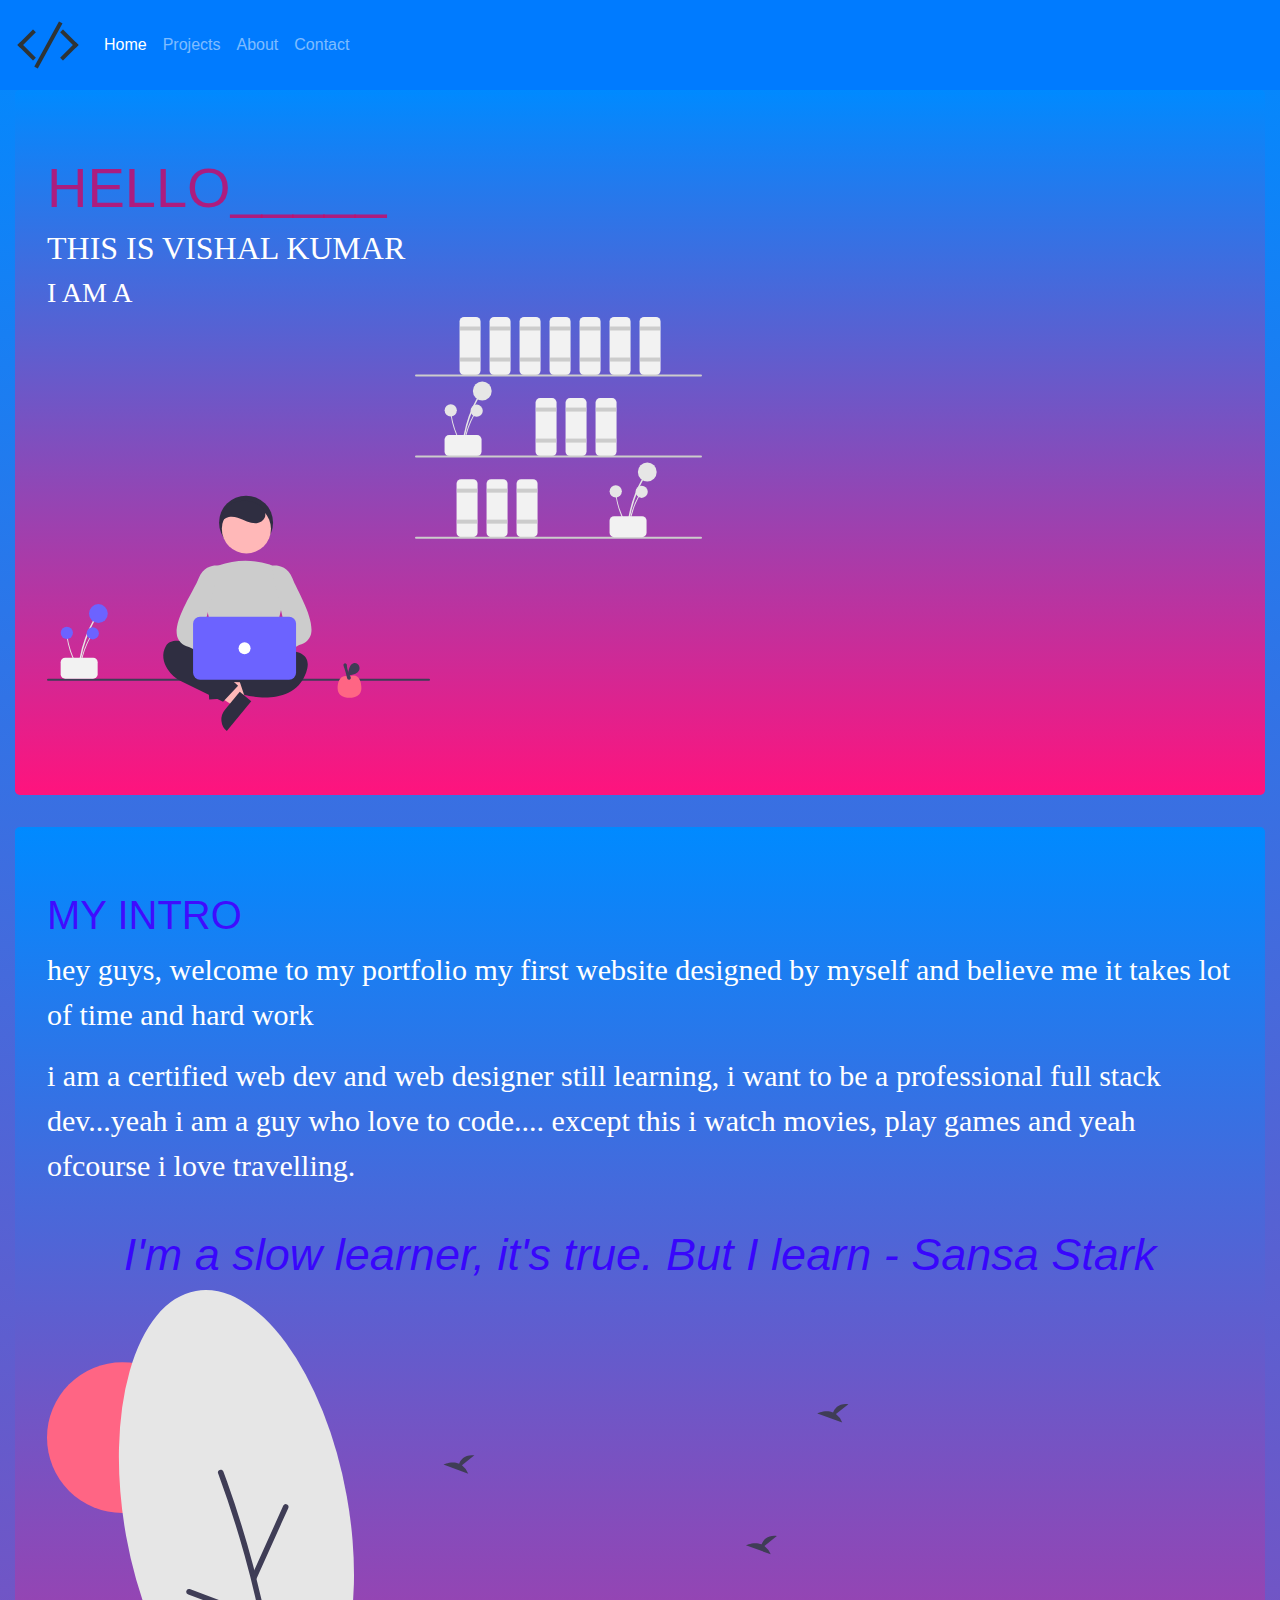
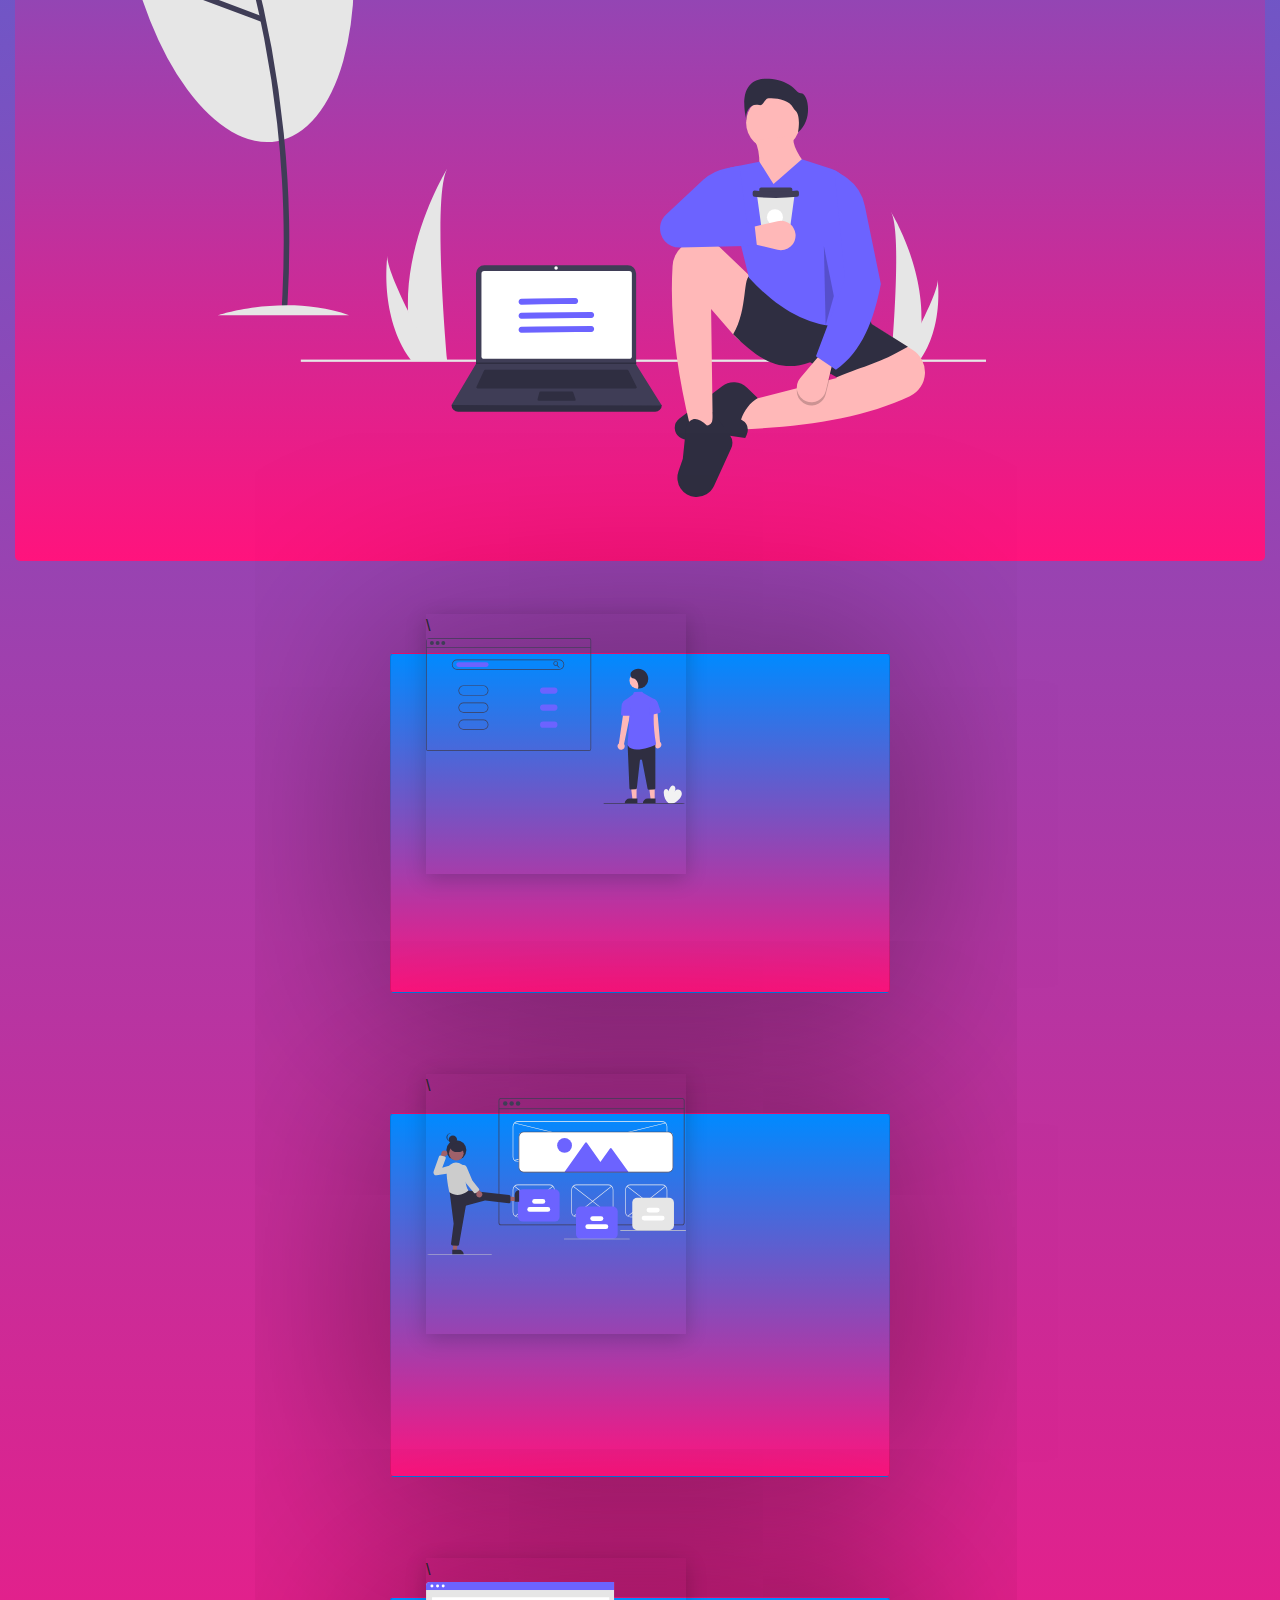
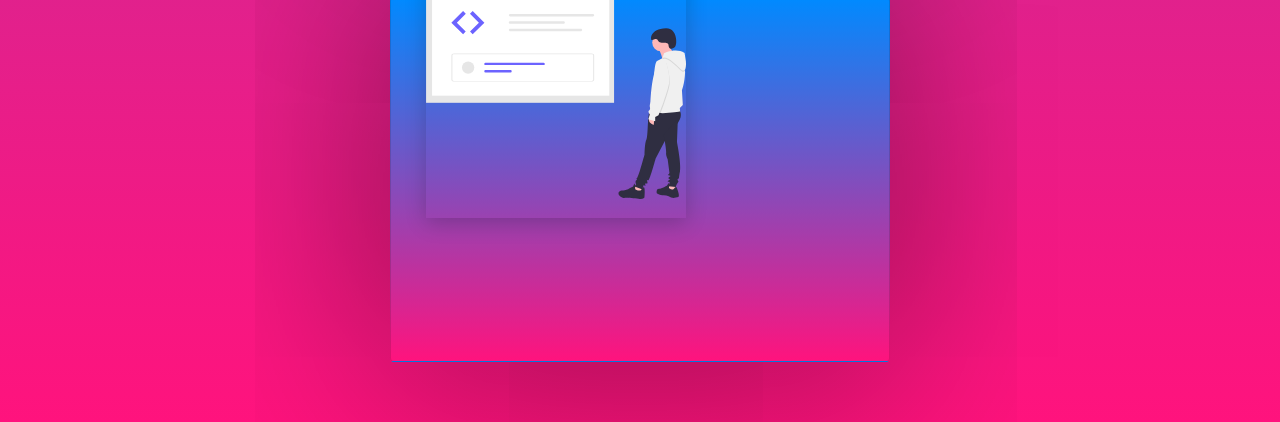
<file: index.html>
<!doctype html>
<html lang="en">

<head>
  <!-- Required meta tags -->
  <meta charset="utf-8">
  <meta name="viewport" content="width=device-width, initial-scale=1, shrink-to-fit=no">

  <!-- Bootstrap CSS -->
  <link rel="stylesheet" href="https://stackpath.bootstrapcdn.com/bootstrap/4.5.2/css/bootstrap.min.css"
    integrity="sha384-JcKb8q3iqJ61gNV9KGb8thSsNjpSL0n8PARn9HuZOnIxN0hoP+VmmDGMN5t9UJ0Z" crossorigin="anonymous">

  <link rel="stylesheet" href="./CSS/style.css">

  <title>PORTFOLIO</title>
</head>

<body>
  <nav class="navbar navbar-expand-lg navbar-dark bg-primary">
    <a class="navbar-brand" href="/"><img src="./Images/iconfinder_code_1167978.png" alt=""></a>
    <button class="navbar-toggler" type="button" data-toggle="collapse" data-target="#navbarNav"
      aria-controls="navbarNav" aria-expanded="false" aria-label="Toggle navigation">
      <span class="navbar-toggler-icon"></span>
    </button>
    <div class="collapse navbar-collapse" id="navbarNav">
      <ul class="navbar-nav">
        <li class="nav-item active">
          <a class="nav-link" href="/PORTFOLIO">Home <span class="sr-only">(current)</span></a>
        </li>
        <li class="nav-item">
          <a class="nav-link" href="/PORTFOLIO/projects.html">Projects</a>
        </li>
        <li class="nav-item">
          <a class="nav-link" href="/PORTFOLIO/about.html">About</a>
        </li>
        <li class="nav-item">
          <a class="nav-link" href="/PORTFOLIO/contact.html">Contact</a>
        </li>

      </ul>
    </div>
  </nav>

  <div class="container-fluid">
    <div class="jumbotron">
      <h1 class="display-4">HELLO_____<br></h1>
      <h2 class="display-5">THIS IS VISHAL KUMAR</h2>
      <h3>I AM A <span class="change_content"> </span></h3>
      <img src="./Images/undraw_Freelancer_re_irh4.svg" alt="">
    </div>

    <div class="jumbotron">
      <h1 class="display-6">MY INTRO<br></h1>
      <p class="myself">hey guys, welcome to my portfolio my first website designed by myself and believe me it takes
        lot of time and hard work </p>
      <p class="myself">i am a certified web dev and web designer still learning, i want to be a professional full stack
        dev...yeah i
        am a guy who love to code....
        except this i watch movies, play games and yeah ofcourse i love travelling.</p><br>

      <h1 class="quote">I'm a slow learner, it's true. But I learn - Sansa Stark</h1>
      <img src="./Images/undraw_working_from_anywhere_ub67.svg" alt="">
    </div>

    <div class="container">
      <div class="card">
        <div class="imgBx">\
          <img src="./Images/undraw_Domain_names_re_0uun.svg">
        </div>
        <div class="content">
          <h2>Web Developer</h2>
          <p>A web developer or programmer is someone who takes a web design - which has been created by either a client or a design team - and turns it into a website. 
            They do this by writing lines and lines of complicated code, using a variety of languages</p>
        </div>
      </div>
    </div>
    <div class="container">
      <div class="card">
        <div class="imgBx">\
          <img src="./Images/undraw_Landing_page_re_6xev.svg">
        </div>
        <div class="content">
          <h2>Web Designer</h2>
          <p>As a web designer, you'll plan, create and code web pages, using both technical and non-technical skills to produce websites that fit your customers' requirements. 
            Being involved in the technical and graphical aspects of pages, you'll determine not only the look of the website but how it works as well</p>
        </div>
      </div>
    </div>
    <div class="container">
      <div class="card">
        <div class="imgBx">\
          <img src="./Images/undraw_code_inspection_bdl7.svg">
        </div>
        <div class="content">
          <h2>Full Stack</h2>
          <p>A full stack web developer is a person who can develop both client and server software. 
            In addition to mastering HTML and CSS, he/she also knows how to: Program a browser (like using JavaScript, jQuery, Angular, or Vue) Program a server (like using PHP, ASP, Python, or Node)</p>
        </div>
      </div>
    </div>



  <!-- Optional JavaScript -->
  <!-- jQuery first, then Popper.js, then Bootstrap JS -->
  <script src="https://code.jquery.com/jquery-3.5.1.slim.min.js"
    integrity="sha384-DfXdz2htPH0lsSSs5nCTpuj/zy4C+OGpamoFVy38MVBnE+IbbVYUew+OrCXaRkfj"
    crossorigin="anonymous"></script>
  <script src="https://cdn.jsdelivr.net/npm/popper.js@1.16.1/dist/umd/popper.min.js"
    integrity="sha384-9/reFTGAW83EW2RDu2S0VKaIzap3H66lZH81PoYlFhbGU+6BZp6G7niu735Sk7lN"
    crossorigin="anonymous"></script>
  <script src="https://stackpath.bootstrapcdn.com/bootstrap/4.5.2/js/bootstrap.min.js"
    integrity="sha384-B4gt1jrGC7Jh4AgTPSdUtOBvfO8shuf57BaghqFfPlYxofvL8/KUEfYiJOMMV+rV"
    crossorigin="anonymous"></script>
</body>

</html>
</file>
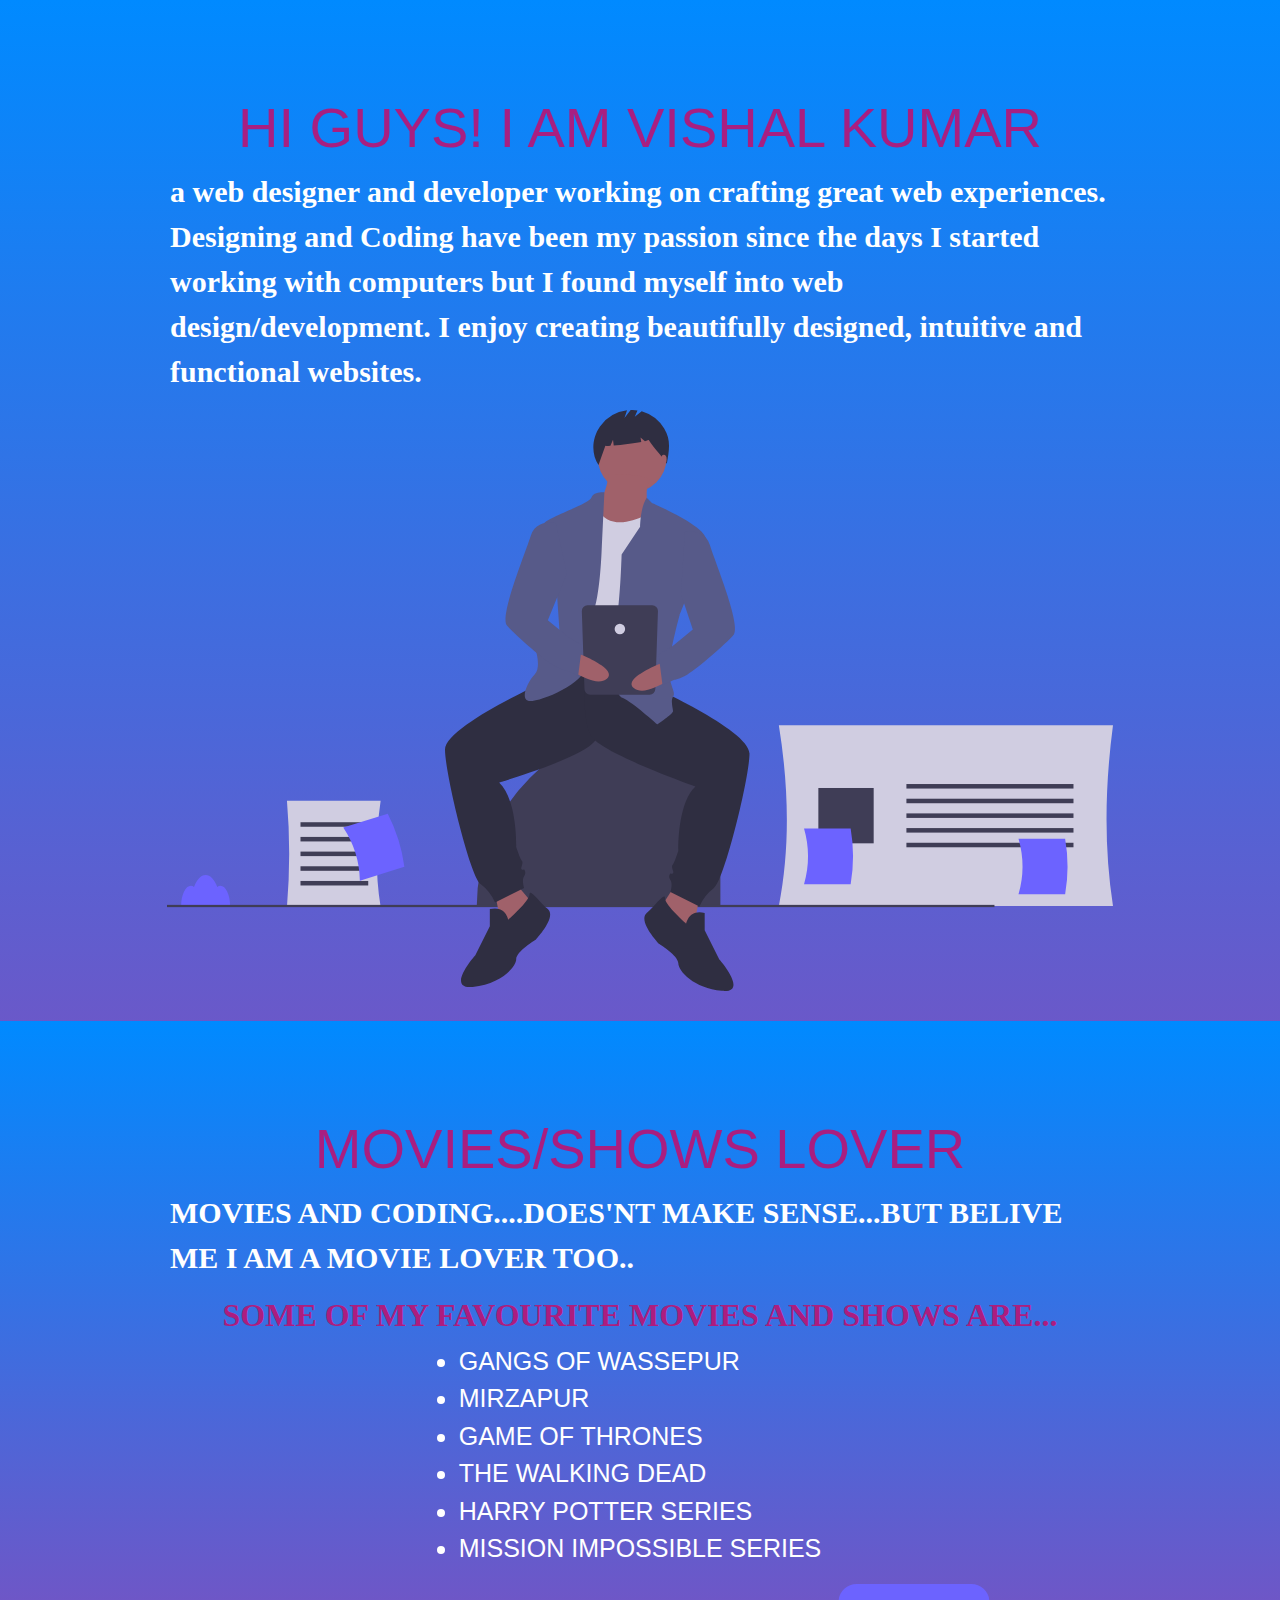
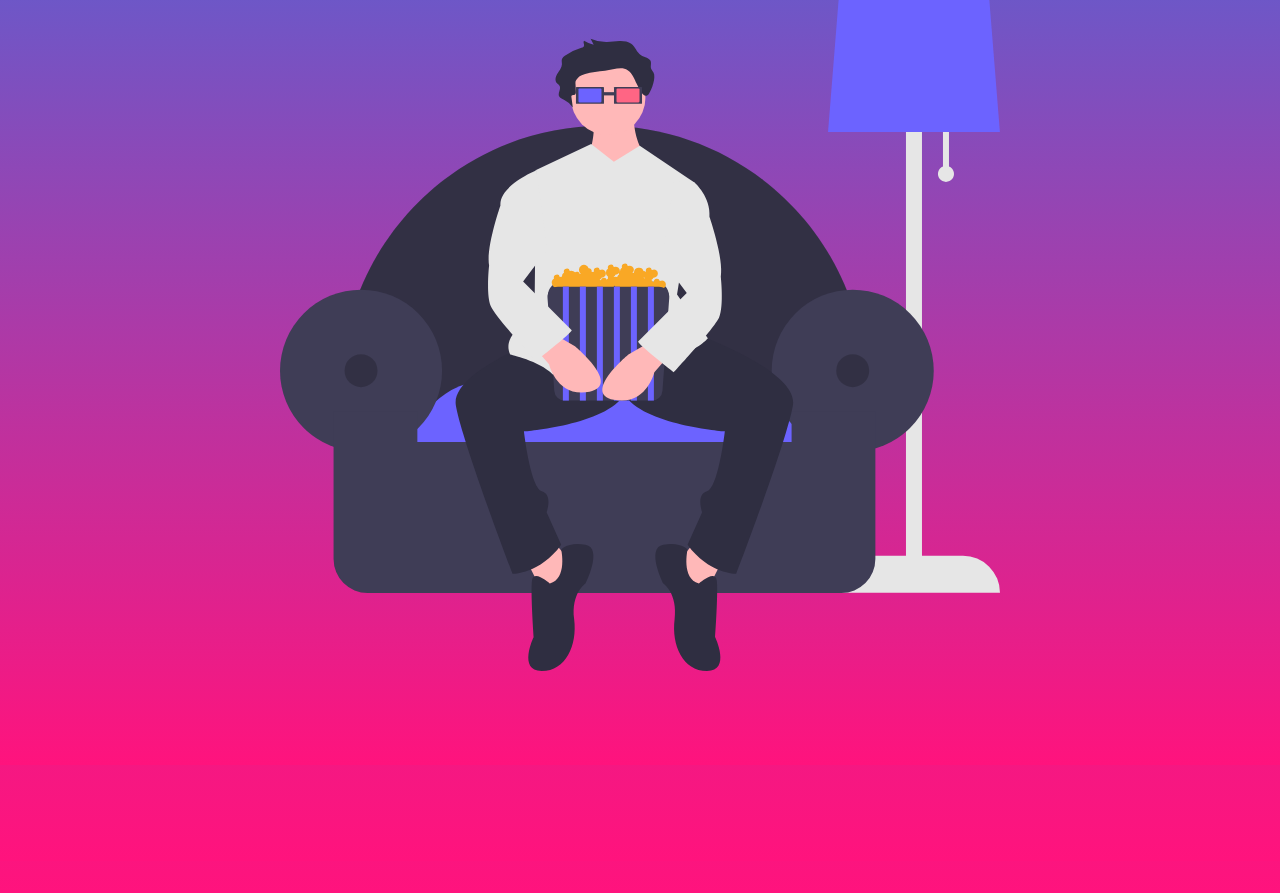
<file: about.html>
<!doctype html>
<html lang="en">
  <head>
    <!-- Required meta tags -->
    <meta charset="utf-8">
    <meta name="viewport" content="width=device-width, initial-scale=1, shrink-to-fit=no">

    <!-- Bootstrap CSS -->
    <link rel="stylesheet" href="https://stackpath.bootstrapcdn.com/bootstrap/4.5.2/css/bootstrap.min.css" integrity="sha384-JcKb8q3iqJ61gNV9KGb8thSsNjpSL0n8PARn9HuZOnIxN0hoP+VmmDGMN5t9UJ0Z" crossorigin="anonymous">

    <link rel="stylesheet" href="./CSS/style.css">

    <title>ABOUT</title>
  </head>
  <body class="aboutme">
    <div class="jumbotron jumbotron-fluid">
        <div class="container">
          <h1 class="display-4">Hi Guys! I Am Vishal Kumar </h1>
          <p class="aboutpara">a web designer and developer working on crafting great web experiences. Designing and Coding have been my passion since the days I started working with computers but I found myself into web design/development. I enjoy creating beautifully designed, intuitive and functional websites.</p>
        <img src="./Images/undraw_online_everywhere_cd90.svg" alt="">
        </div>

        <div class="jumbotron jumbotron-fluid">
            <div class="container">
              <h1 class="display-4">MOVIES/SHOWS LOVER</h1>
              <p class="aboutpara">MOVIES AND CODING....DOES'NT MAKE SENSE...BUT BELIVE ME I AM A MOVIE LOVER TOO..</p><br>
              <h2 class="movies">SOME OF MY FAVOURITE MOVIES AND SHOWS ARE...</h2>
              <ul class="movieslist">
                  <li>GANGS OF WASSEPUR</li>
                  <a href="https://en.wikipedia.org/wiki/Gangs_of_Wasseypur"></a>
                  <li>MIRZAPUR</li>
                  <li>GAME OF THRONES</li>
                  <li>THE WALKING DEAD</li>
                  <li>HARRY POTTER SERIES</li>
                  <li>MISSION IMPOSSIBLE SERIES</li>

              </ul>
            <img src="./Images/undraw_home_cinema_l7yl.svg" alt="">
            </div>

      </div>

    <!-- Optional JavaScript -->
    <!-- jQuery first, then Popper.js, then Bootstrap JS -->
    <script src="https://code.jquery.com/jquery-3.5.1.slim.min.js" integrity="sha384-DfXdz2htPH0lsSSs5nCTpuj/zy4C+OGpamoFVy38MVBnE+IbbVYUew+OrCXaRkfj" crossorigin="anonymous"></script>
    <script src="https://cdn.jsdelivr.net/npm/popper.js@1.16.1/dist/umd/popper.min.js" integrity="sha384-9/reFTGAW83EW2RDu2S0VKaIzap3H66lZH81PoYlFhbGU+6BZp6G7niu735Sk7lN" crossorigin="anonymous"></script>
    <script src="https://stackpath.bootstrapcdn.com/bootstrap/4.5.2/js/bootstrap.min.js" integrity="sha384-B4gt1jrGC7Jh4AgTPSdUtOBvfO8shuf57BaghqFfPlYxofvL8/KUEfYiJOMMV+rV" crossorigin="anonymous"></script>
  </body>
</html>
</file>
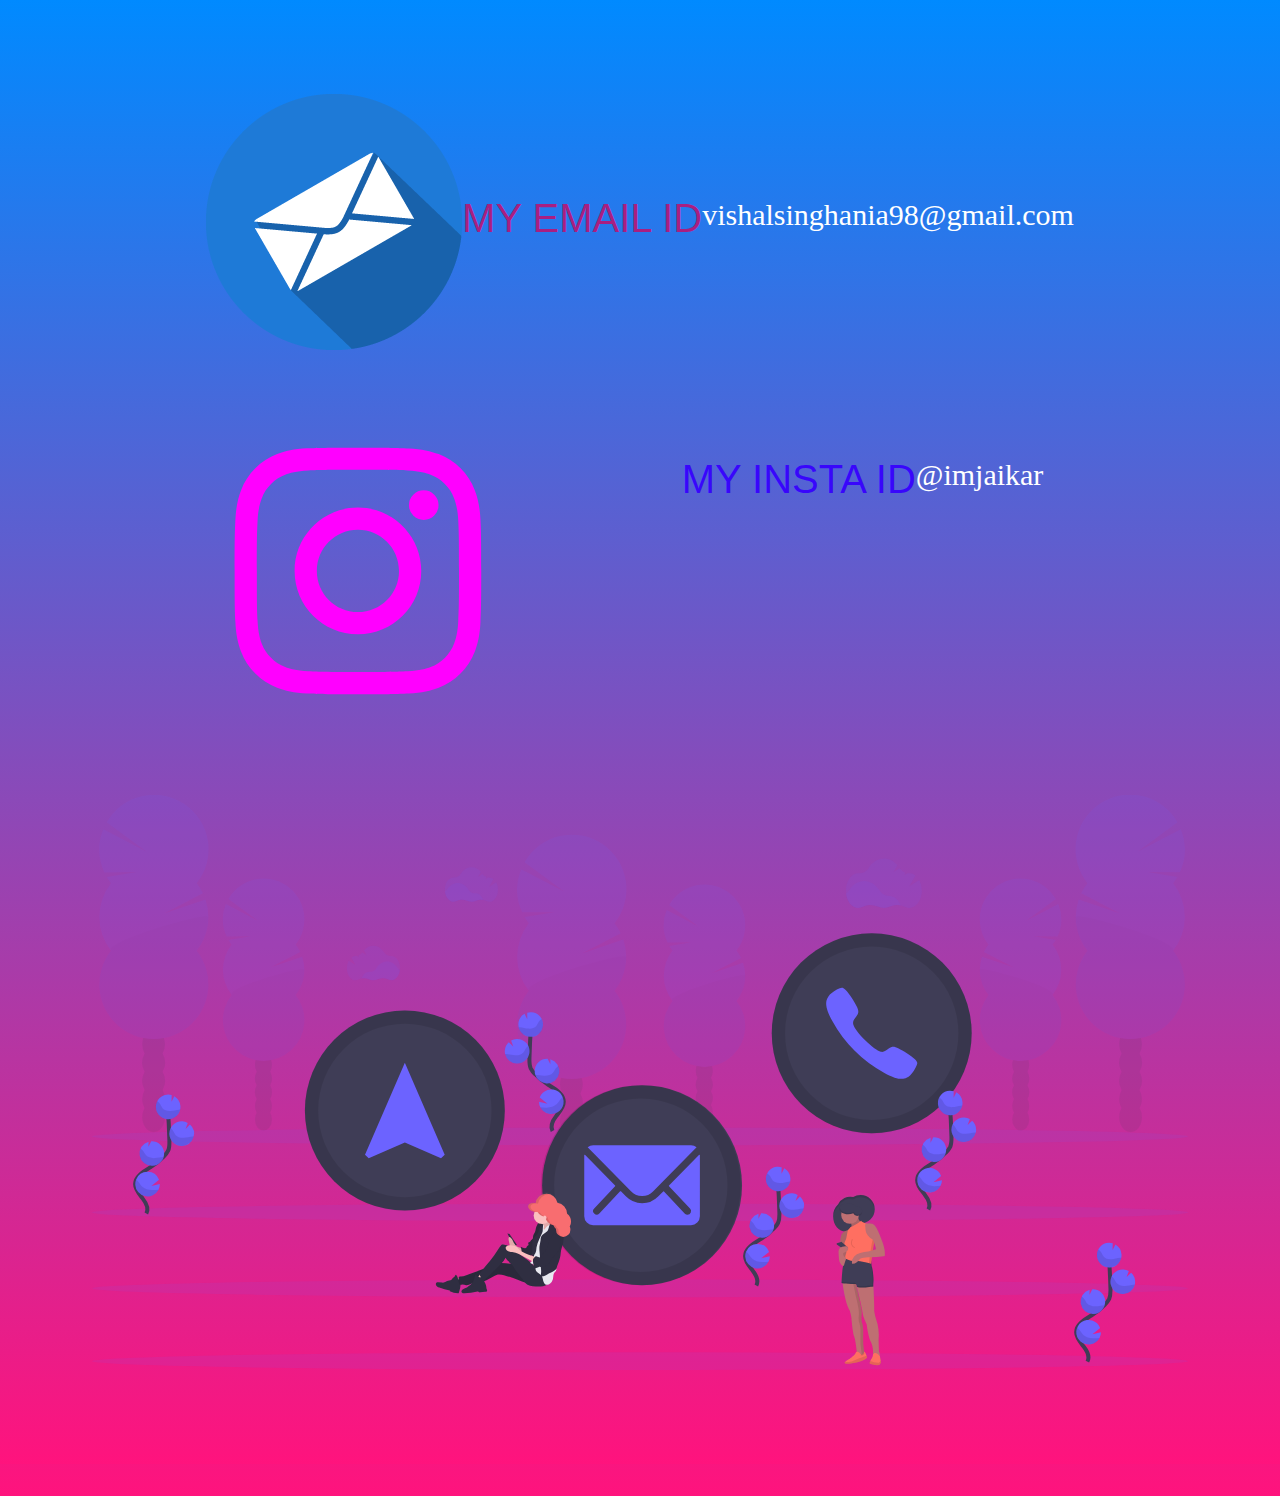
<file: contact.html>
<!doctype html>
<html lang="en">
  <head>
    <!-- Required meta tags -->
    <meta charset="utf-8">
    <meta name="viewport" content="width=device-width, initial-scale=1, shrink-to-fit=no">

    <!-- Bootstrap CSS -->
    <link rel="stylesheet" href="https://stackpath.bootstrapcdn.com/bootstrap/4.5.2/css/bootstrap.min.css" integrity="sha384-JcKb8q3iqJ61gNV9KGb8thSsNjpSL0n8PARn9HuZOnIxN0hoP+VmmDGMN5t9UJ0Z" crossorigin="anonymous">

    <link rel="stylesheet" href="./CSS/style.css">

    <title>CONTACT ME</title>
  </head>
  <body class="contactme">
    <div class="jumbotron jumbotron-fluid">
        <div class="container">
          <img src="./Images/Graphicloads-100-Flat-2-Email.ico" alt="">
            <h1 class="email">MY EMAIL ID</h1>
            <p class="contactid">vishalsinghania98@gmail.com</p>
            <img class="logo"src="./Images/instagram-logo-2433.svg" alt="">
            <h1 class="insta">MY INSTA ID</h1>
            <p class="contact">@imjaikar</p>
            <img src="./Images/undraw_contact_us_15o2.svg" alt="">
        
        </div>
      </div>
    <!-- Optional JavaScript -->
    <!-- jQuery first, then Popper.js, then Bootstrap JS -->
    <script src="https://code.jquery.com/jquery-3.5.1.slim.min.js" integrity="sha384-DfXdz2htPH0lsSSs5nCTpuj/zy4C+OGpamoFVy38MVBnE+IbbVYUew+OrCXaRkfj" crossorigin="anonymous"></script>
    <script src="https://cdn.jsdelivr.net/npm/popper.js@1.16.1/dist/umd/popper.min.js" integrity="sha384-9/reFTGAW83EW2RDu2S0VKaIzap3H66lZH81PoYlFhbGU+6BZp6G7niu735Sk7lN" crossorigin="anonymous"></script>
    <script src="https://stackpath.bootstrapcdn.com/bootstrap/4.5.2/js/bootstrap.min.js" integrity="sha384-B4gt1jrGC7Jh4AgTPSdUtOBvfO8shuf57BaghqFfPlYxofvL8/KUEfYiJOMMV+rV" crossorigin="anonymous"></script>
  </body>
</html>
</file>
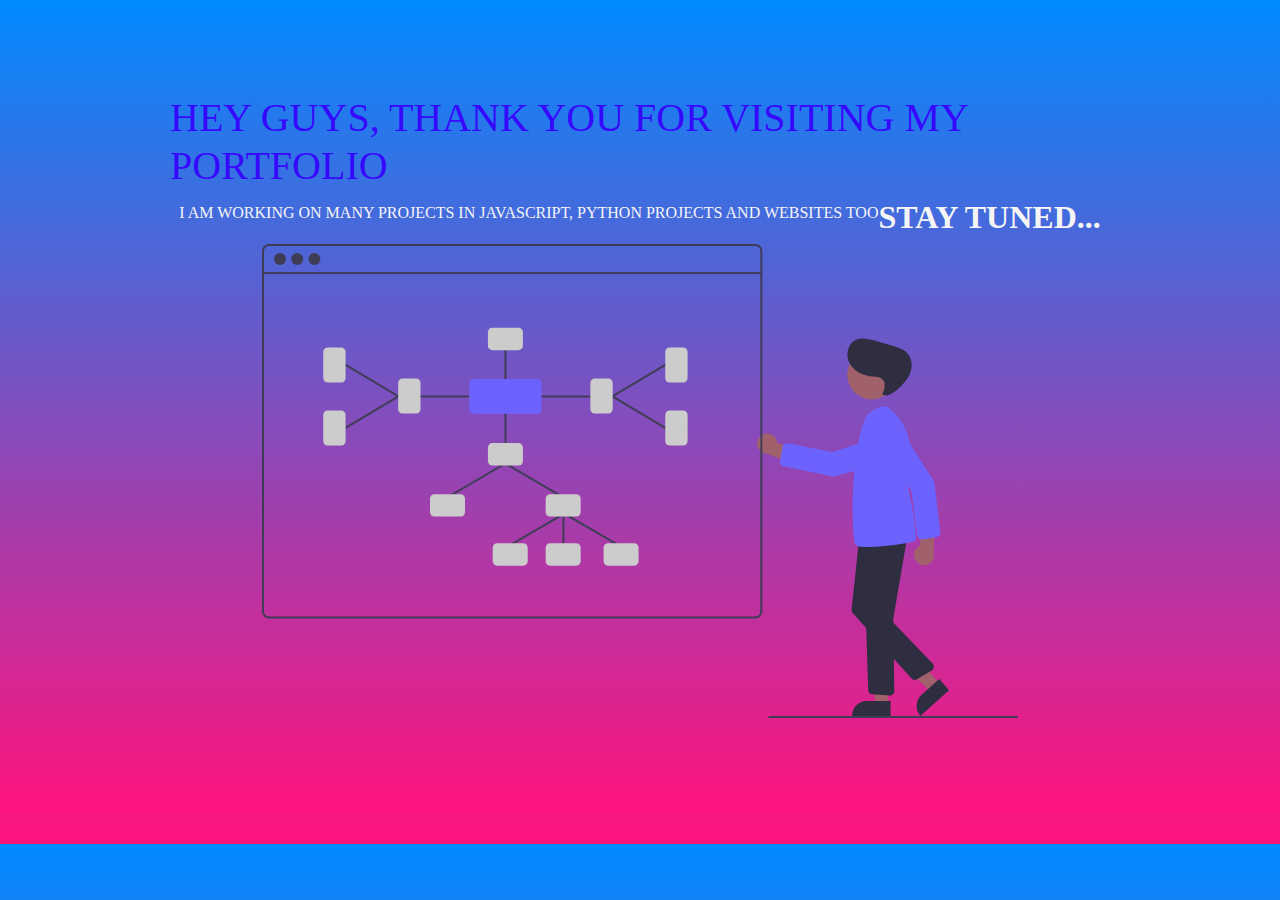
<file: projects.html>
<!doctype html>
<html lang="en">
  <head>
    <!-- Required meta tags -->
    <meta charset="utf-8">
    <meta name="viewport" content="width=device-width, initial-scale=1, shrink-to-fit=no">

    <!-- Bootstrap CSS -->
    <link rel="stylesheet" href="https://stackpath.bootstrapcdn.com/bootstrap/4.5.2/css/bootstrap.min.css" integrity="sha384-JcKb8q3iqJ61gNV9KGb8thSsNjpSL0n8PARn9HuZOnIxN0hoP+VmmDGMN5t9UJ0Z" crossorigin="anonymous">

    <link rel="stylesheet" href="./CSS/style.css">
    
    <title>MY PROJECTS</title>
  </head>
  <body class="myprojects">
    <div class="jumbotron jumbotron-fluid">
        <div class="container">
            <h1 class="hey">HEY GUYS, THANK YOU FOR VISITING MY PORTFOLIO</h1>
            <p>I AM WORKING ON MANY PROJECTS IN JAVASCRIPT, PYTHON PROJECTS AND WEBSITES TOO</p>
            <h2>STAY TUNED...</h2>
            <img src="./Images/undraw_Mind_map_re_nlb6.svg" alt="">
        </div>
      </div>

    <!-- Optional JavaScript -->
    <!-- jQuery first, then Popper.js, then Bootstrap JS -->
    <script src="https://code.jquery.com/jquery-3.5.1.slim.min.js" integrity="sha384-DfXdz2htPH0lsSSs5nCTpuj/zy4C+OGpamoFVy38MVBnE+IbbVYUew+OrCXaRkfj" crossorigin="anonymous"></script>
    <script src="https://cdn.jsdelivr.net/npm/popper.js@1.16.1/dist/umd/popper.min.js" integrity="sha384-9/reFTGAW83EW2RDu2S0VKaIzap3H66lZH81PoYlFhbGU+6BZp6G7niu735Sk7lN" crossorigin="anonymous"></script>
    <script src="https://stackpath.bootstrapcdn.com/bootstrap/4.5.2/js/bootstrap.min.js" integrity="sha384-B4gt1jrGC7Jh4AgTPSdUtOBvfO8shuf57BaghqFfPlYxofvL8/KUEfYiJOMMV+rV" crossorigin="anonymous"></script>
  </body>
</html>
</file>
<file: CSS/style.css>
*{
    margin: 0px;
    padding: 0px;
    box-sizing: border-box;
}


body, .jumbotron{
    font-family: 'Roboto', sans-serif;
    background: linear-gradient(180deg, #008aff, #FF137D);
}

.jumbotron .display-4{
    text-transform: uppercase;
    font-family: 'Roboto', sans-serif;
    font-weight: 470;
    color: rgba(199, 11, 105, 0.836);
}

.jumbotron .display-5, h3{
    text-transform: uppercase;
    font-weight: 500;
    color: white;
    font-family: cursive;
}


.jumbotron .change_content:after{
    content:'';
    animation: changetext 15s infinite linear;
    color: rgba(172, 15, 88, 0.795);
    font-weight: 900;
    font-family: cursive;
    padding: 10px;
}

@keyframes changetext{
    0%{content:"WEB DEV" ;}
    20%{content:"WEB DESIGNER" ; }
    35%{content:"ETHICAL HACKER";}
    60%{content:"CRACKER";}
    80%{content:"PYTHON DEV";}
    100%{content:"TECH EXPERT";}
}

.jumbotron .display-6{
    color: rgba(68, 0, 255, 0.911);
    font-family: 'Trebuchet MS', 'Lucida Sans Unicode', 'Lucida Grande', 'Lucida Sans', Arial, sans-serif;
}

.jumbotron .myself{
    font-size: 30px;
    font-family: cursive;
    color: white;
}

.jumbotron .quote{
    font-style: italic;
    text-align: center;
    font-size: 45px;
    color: rgba(55, 0, 255, 0.945);
}

.row .info{
    font-family: cursive;
}

.card{
    display: flexbox;
}

.myprojects{
    background: linear-gradient(180deg, #008aff, #FF137D);
    color: whitesmoke;
    font-family: cursive;

    
}

.myprojects .hey{
    color: rgba(55, 0, 255, 0.945);
    font-family: 'Times New Roman', Times, serif;
}

.aboutme{
    background: linear-gradient(180deg, #008aff, #FF137D);
}

.aboutme .aboutpara{
    font-weight:600;
    font-size: 30px;
    font-family: cursive;
    color: white;
}

.jumbotron .movies{
   color:rgba(199, 11, 105, 0.836);
}

.jumbotron .movieslist{
    font-size: 25px;
    color: white;
}

.contactme{
    color: white;
}
.contactme .email{
    color: rgba(199, 11, 105, 0.836);
}

.contactme .insta{
    color: rgba(55, 0, 255, 0.945);
    
}

.contactme .contactid, .contact{
    font-size: 30px;
    font-family: cursive;
}

.jumbotron .logo{
    position: relative;
    right: 100px;
    filter: contrast(10);
}

.contactme .contact, .insta{
    position: relative;
    bottom: 90px;
}

.container{
    position: relative;
    width: 1000px;
    display: flex;
    justify-content: center;
    align-items: center;
    flex-wrap: wrap;
    padding: 30px;
}

.container h2{
    font-weight: bold;
    font-family: fantasy;
}

.container p{
    font-family: cursive;
}

.container .card{
    position: relative;
    max-width: 500px;
    margin: 30px 10px;
    padding: 20px 15px;
    display: flex;
    flex-direction: column;
    box-shadow: 0 5px 202px rgba(0,0,0,0.5);
    transition: 0.3s ease-in-out;
    background: linear-gradient(180deg, #008aff, #FF137D);
}


.container .card:hover{
    height: 420px;
}

.container .card .imgBx{
    position: relative;
    width: 260px;
    height: 260px;
    top: -60px;
    left: 20px;
    z-index: 1;
    box-shadow: 0 5px 20px rgba(0,0,0,0.2);
}

.container .card .imgBx img{
    max-width: 100%;
    border-radius: 4px;
}

.container .card .content{
    position: relative;
    margin-top: -140px;
    padding: 10px 15px;
    text-align: center;
    color: #111;
    visibility: hidden;
    opacity: 0;
    transition: 0.3 ease-in-out;
}

.container .card:hover .content{
    visibility: visible;
    opacity: 1;
    margin-top: -40px;
    transition-delay: 0.3s;

}
</file>
